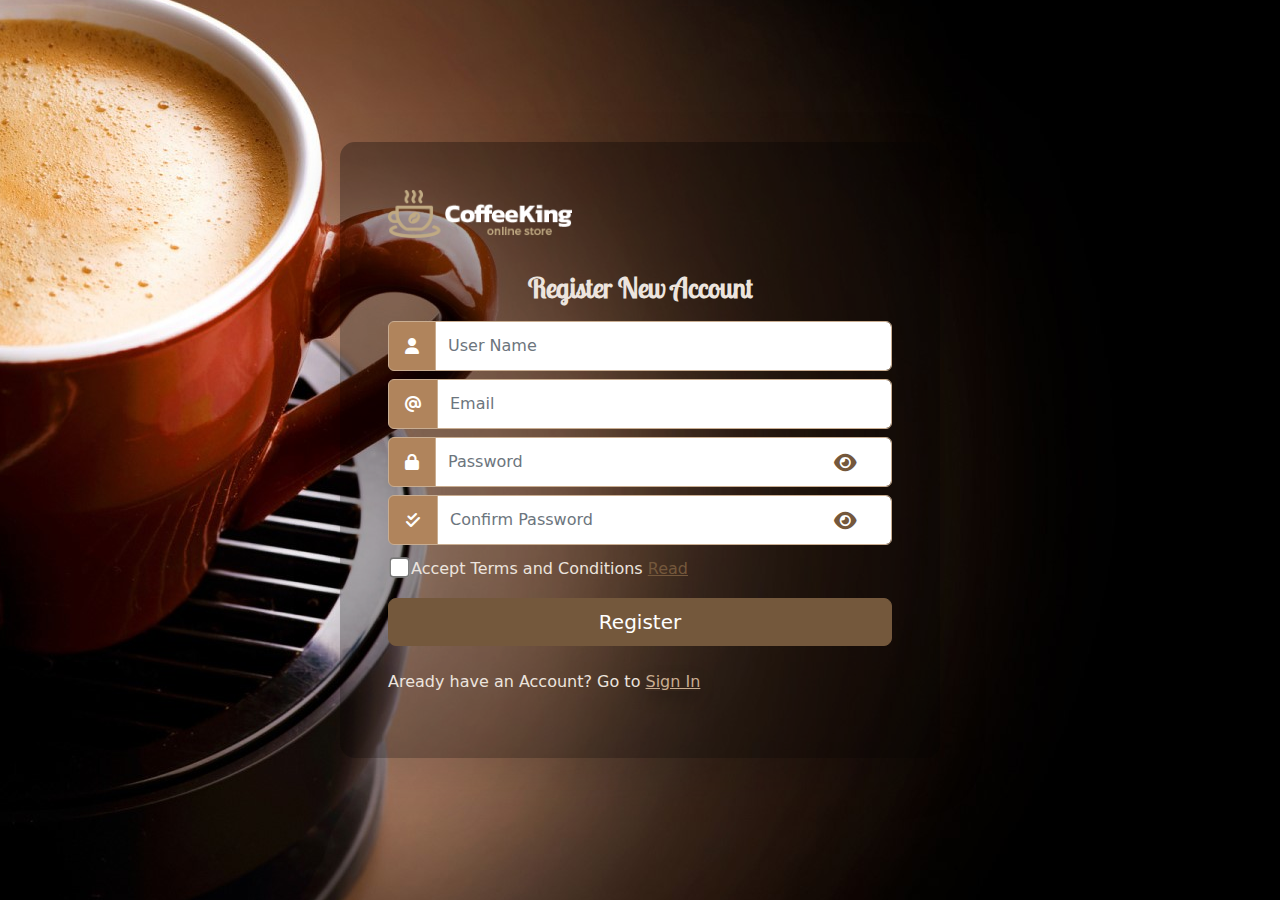
<file: register.html>
<!DOCTYPE html>
<html lang="en">
<head>
   <meta charset="UTF-8">
   <meta http-equiv="X-UA-Compatible" content="IE=edge">
   <meta name="viewport" content="width=device-width, initial-scale=1.0">
   <link rel="stylesheet" href="css/bootstrap.css">            <!--  bootstrap link -->
   <link rel="stylesheet" href="css/all.min.css">              <!--  fontawesome link -->
   <link rel="stylesheet" href="css/sign-up-in.css">
   <title>Register</title>
</head>
<body>
   <div class="container d-flex justify-content-center align-items-center mx-auto h-100">
   <div class="register w-100 p-5 shadow-lg position-relative">

      <form id="form_register">
         <img class="mb-4 mx-auto" src="images/logo_white-7.png" alt="CoffeeKing"  height="57">
         <h1 class="h3 mb-3 fw-bold text-center text-light section-title">Register New Account</h1>

         <div class="input-group mb-2 required">      <!-- user name -->
            <span class="input-group-text p-3">
               <i class="fa fa-user"></i>
            </span>
            <input type="text" id="R_user_name" class="form-control rounded-end" placeholder="User Name">
            <div class="invalid-feedback"></div>
         </div>

         <div class="input-group mb-2">      <!-- email -->
            <span class="input-group-text p-3">
               <i class="fa-solid fa-at"></i>
            </span>
            <input type="text" id="R_email" class="form-control rounded-end" placeholder="Email">
            <div class="invalid-feedback"></div>
         </div>

         <div class="input-group mb-2">      <!-- password -->
            <span class="input-group-text p-3">
               <i class="fa fa-lock"></i>
            </span>
            <input type="password" id="R_password" class="form-control rounded-end pe-5 " placeholder="Password">
            <div class="invalid-feedback"></div>
            <i class="show-pass fa-solid fa-eye fa-lg"></i>
            <i class="hide-pass fa-solid fa-eye-slash fa-lg"></i>
         </div>

         <div class="input-group mb-2">      <!-- confirm password -->
            <span class="input-group-text p-3">
               <i class="fa-solid fa-check-double"></i>
            </span>
            <input type="password" id="R_password_confirm" class="form-control rounded-end pe-5 " placeholder="Confirm Password">
            <div class="invalid-feedback"></div>
            <i class="show-pass fa-solid fa-eye fa-lg"></i>
            <i class="hide-pass fa-solid fa-eye-slash fa-lg"></i>
         </div>

         <div class="checkbox mb-3">
            <label class="text-light">
               <input type="checkbox" id="accept_terms" class="user-select-none checkbox-lg" value="Accept Terms and Conditions" >Accept Terms and Conditions
               <a href="#">Read</a>
               <div class="invalid-feedback text-center"></div>
            </label>
         </div>
         <button type="submit" class="w-100 btn btn-lg btn-primary">Register</button>
      </form>

      <p class="mt-4">Aready have an Account? Go to <a class="text-secondary shadow" href="signin.html">Sign In</a></p>
   </div>


   <script src="js/popper-2.11.6.minjs.js"></script>        <!--  popper script -->
   <script src="js/bootstrap.bundle.min.js"></script>       <!--  bootstrap script -->
   <script src="js/register.js"></script>                     <!--  my script -->
</body>
</html>
</file>
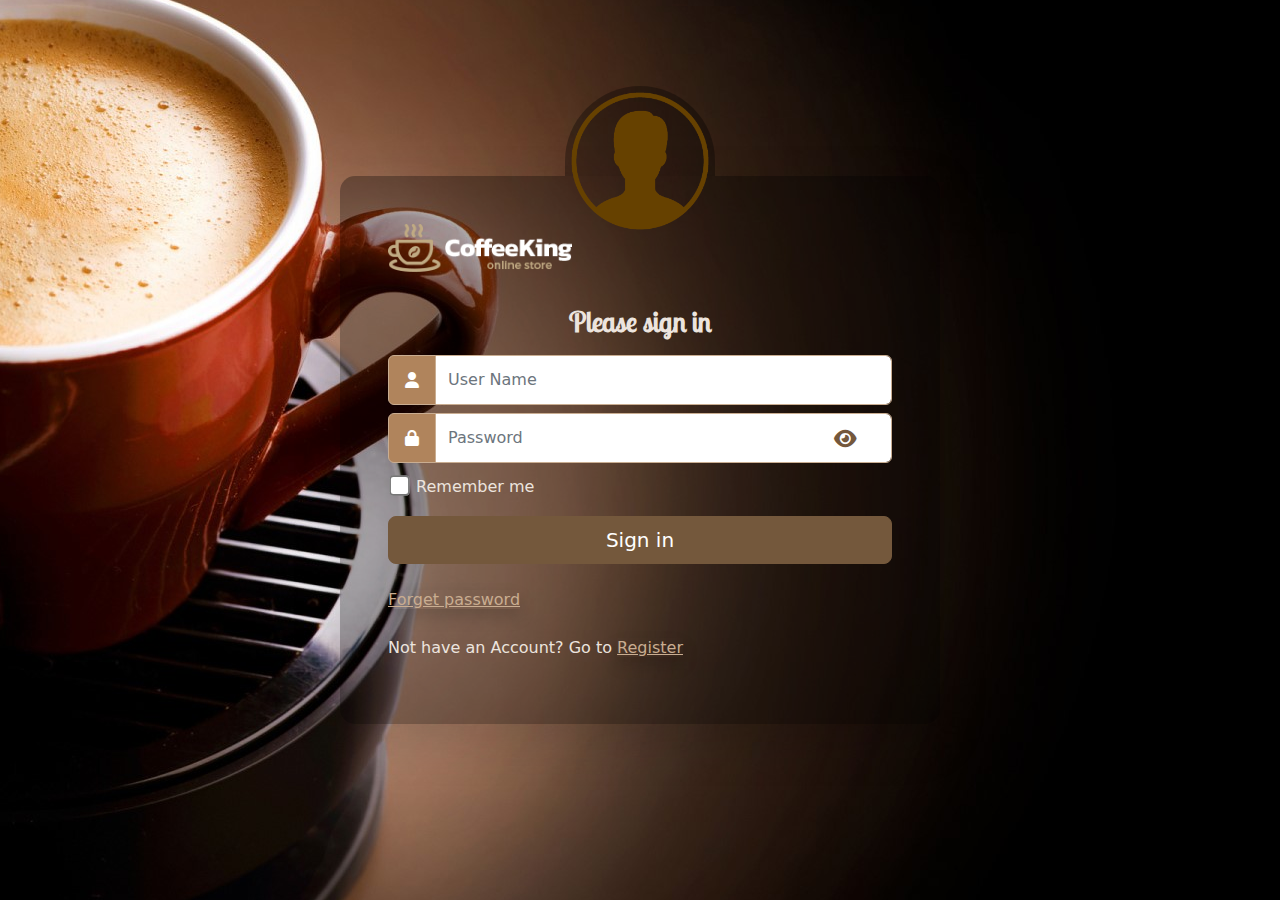
<file: signin.html>
<!DOCTYPE html>
<html lang="en">
<head>
   <meta charset="UTF-8">
   <meta http-equiv="X-UA-Compatible" content="IE=edge">
   <meta name="viewport" content="width=device-width, initial-scale=1.0">
   <link rel="stylesheet" href="css/bootstrap.css">            <!--  bootstrap link -->
   <link rel="stylesheet" href="css/all.min.css">              <!--  fontawesome link -->
   <link rel="stylesheet" href="css/sign-up-in.css">
   <title>Sign In</title>
</head>
<body>
   <div class="container d-flex justify-content-center align-items-center mx-auto h-100">
      <div class="sign-in w-100 p-5 shadow-lg position-relative">
            <div class="user-icon text-center">
               <img src="images/user-icon.png" alt="Sign In" width="150">
            </div>
         <form  id="form_signin">
            <img class="mb-4 mx-auto" src="images/logo_white-7.png" alt="CoffeeKing"  height="57">
            <h1 class="h3 mb-3 fw-bold text-center text-light section-title">Please sign in</h1>

            <div class="invalid-feedback"></div>

            <div class="input-group mb-2">      <!-- user name -->
               <span class="input-group-text p-3">
                  <i class="fa fa-user"></i>
               </span>
               <input type="text" id="S_username" class="form-control" placeholder="User Name">
            </div>

            <div class="input-group mb-2">      <!-- password -->
               <span class="input-group-text p-3">
                  <i class="fa fa-lock"></i>
               </span>
               <input type="password" id="S_password" class="form-control rounded-end pe-5 " placeholder="Password">
               <i class="show-pass fa-solid fa-eye fa-lg"></i>
               <i class="hide-pass fa-solid fa-eye-slash fa-lg"></i>
            </div>

            <div class="checkbox mb-3">
               <label class="text-light">
               <input type="checkbox"  class="user-select-none checkbox-lg" value="remember-me"> Remember me
               </label>
            </div>
            <button class="w-100 btn btn-lg btn-primary" type="submit">Sign in</button>

            <p class="mt-4"> <a class="text-secondary shadow" href="#">Forget password</a></p>

         </form>

         <p class="mt-4">Not have an Account? Go to <a class="text-secondary shadow" href="register.html">Register</a></p>
      </div>
   </div>


   <script src="js/popper-2.11.6.minjs.js"></script>        <!--  popper script -->
   <script src="js/bootstrap.bundle.min.js"></script>       <!--  bootstrap script -->
   <script src="js/signin.js"></script>                     <!--  my script -->
</body>
</html>
</file>
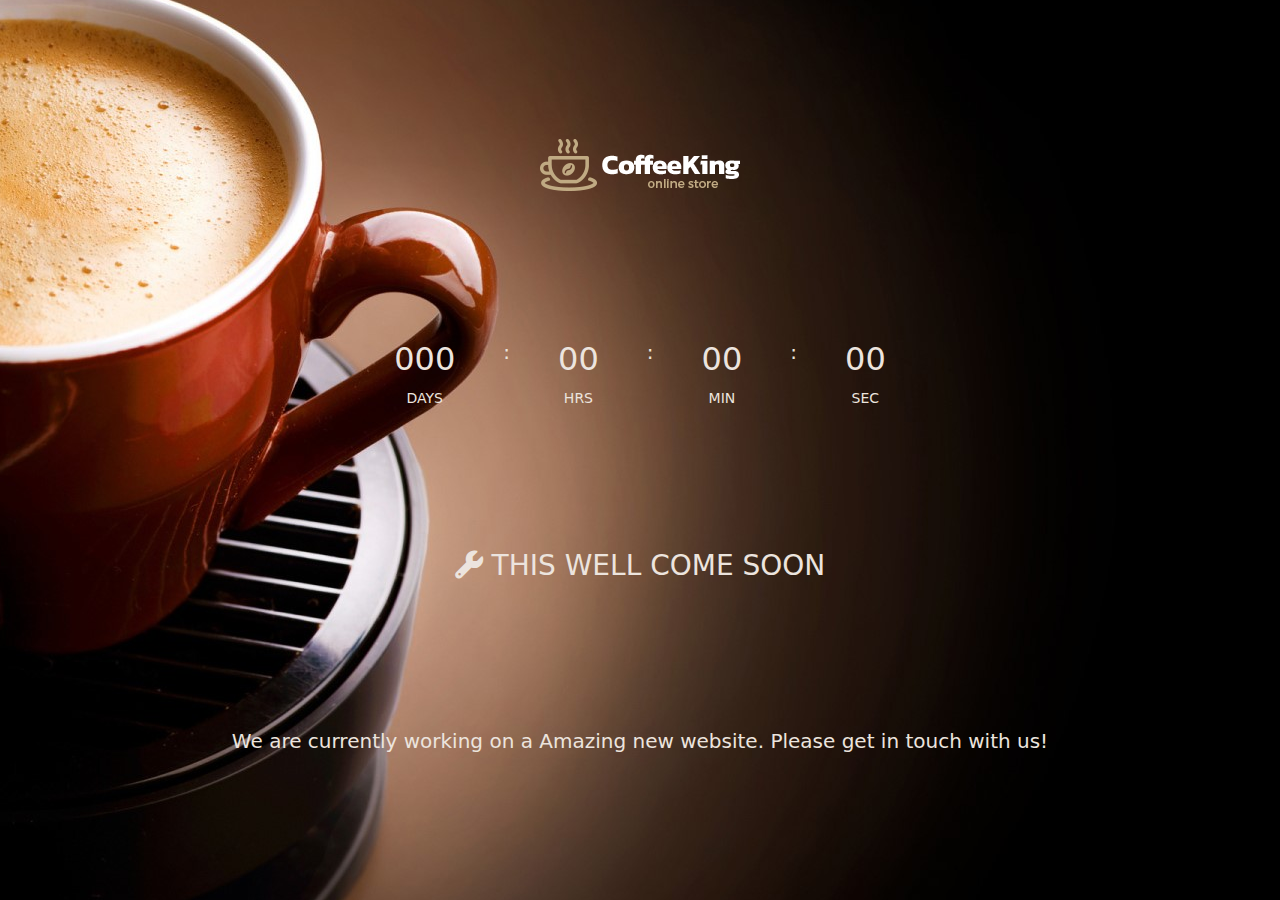
<file: underconstp.html>
<!DOCTYPE html>
<html lang="en">
<head>
   <meta charset="UTF-8">
   <meta http-equiv="X-UA-Compatible" content="IE=edge">
   <meta name="viewport" content="width=device-width, initial-scale=1.0">
   <link rel="stylesheet" href="css/bootstrap.css">            <!--  bootstrap link -->
   <link rel="stylesheet" href="css/all.min.css">              <!--  fontawesome link -->
   <link rel="stylesheet" href="css/sign-up-in.css">
   <title>Under Constraction</title>
</head>
<body>
   <main class="main-section">
      <div class="container d-flex flex-column justify-content-evenly text-center text-light">
         <div class="logo">
               <img src="images/logo_white-7.png" alt="KingCoffee">
         </div>
         <div class="counter d-flex gap-2 gap-lg-5 mx-auto">
               <div class="days">
                  <h2>000</h2>
                  <small class="text-uppercase">Days</small>
               </div>
               <h5>:</h5>
               <div class="days">
                  <h2>00</h2>
                  <small class="text-uppercase">Hrs</small>
               </div>
               <h5>:</h5>
               <div class="days">
                  <h2>00</h2>
                  <small class="text-uppercase">Min</small>
               </div>
               <h5>:</h5>
               <div class="days">
                  <h2>00</h2>
                  <small class="text-uppercase">Sec</small>
               </div>
         </div>

         <h3 class="text-uppercase">
            <i class="fa-solid fa-wrench"></i>
            This well Come Soon
         </h3>
         
         <h5>We are currently working on a Amazing new website. Please get in touch with us!</h5>
      </div>
   </main>
</body>
</html>
</file>
<file: css/sign-up-in.css>
@font-face {
   font-family: LobsterTwo;
   src: url(../fonts/LobsterTwo-Regular.ttf);
}

*{
   margin: 0;
   padding: 0;
   box-sizing: border-box;
}
:root {
   --color-primary: #74583c;
   --color-info: #b0845c;
   --color-secondary: #c9ad91;
   --color-light: #ece4de;
   --color-dark: rgb(72, 61, 52);
   --color-primary-opacity: rgba(175 132 91 / 0.7);
   --color-light-opacity: rgb(227 189 154 / 70%);
   --bs-white: #fff;
   --bg-black-opacity: rgb(0 0 0 / 33%)
}

.section-title {
   font-family: LobsterTwo;
}


body{
   background: var(--color-primary) url(../images/desktop-1920x1080\ 2.jpg) center ;
}
@keyframes feedIn {
   from { -webkit-transform:scale(0) ; -moz-transform:scale(0) ; -ms-transform:scale(0) ; -o-transform:scale(0) ;  transform:scale(0) ;}
   to { -webkit-transform:scale(1) ; -moz-transform:scale(1) ; -ms-transform:scale(1) ; -o-transform:scale(1) ; transform:scale(1) ; }

}

.container{
   min-height: 100vh;
   -webkit-animation: feedIn 1s ease-in;
   animation: feedIn 1s ease-in;
}
.sign-in, .register{
   max-width: 600px;
   background-color: var(--bg-black-opacity);
   -webkit-border-radius: 15px;
   border-radius: 15px;
   color: var(--color-light);
}
.user-icon{
   width: 150px;
   height: 90px;
   margin: auto;
   margin-top: -148px;
   background-color: var(--bg-black-opacity);
   border-radius: 75px 75px 0 0;
   position: absolute;
   top: 58px;
   left: 50%;
   -webkit-transform: translateX(-50%);
   transform: translateX(-50%);
}
.user-icon img{
   -webkit-filter: brightness(0.4);
   filter: brightness(0.4);
}
.sign-in label, .register label{
   color: var(--color-primary);
}
.input-group i.show-pass,
.input-group i.hide-pass {
   position: absolute;
   top: 25px;
   right: 35px;
   color: var(--color-primary);
   cursor: pointer;
   z-index: 6;
}

input::-ms-reveal,
input::-ms-clear {
   display: none;
}
.input-group .hide-pass{
   display: none;
}
.input-group span{
   background-color: var(--color-info);
   color: var(--bs-white) !important;
}

input.checkbox-lg{
   margin: 8px 5px;
   accent-color: var(--color-info);
   scale: 1.2;
   transform: scale(1.3);
   -webkit-transform: scale(1.3);
   -moz-transform: scale(1.3);
   -ms-transform: scale(1.3);
   -o-transform: scale(1.3);
}
</file>
